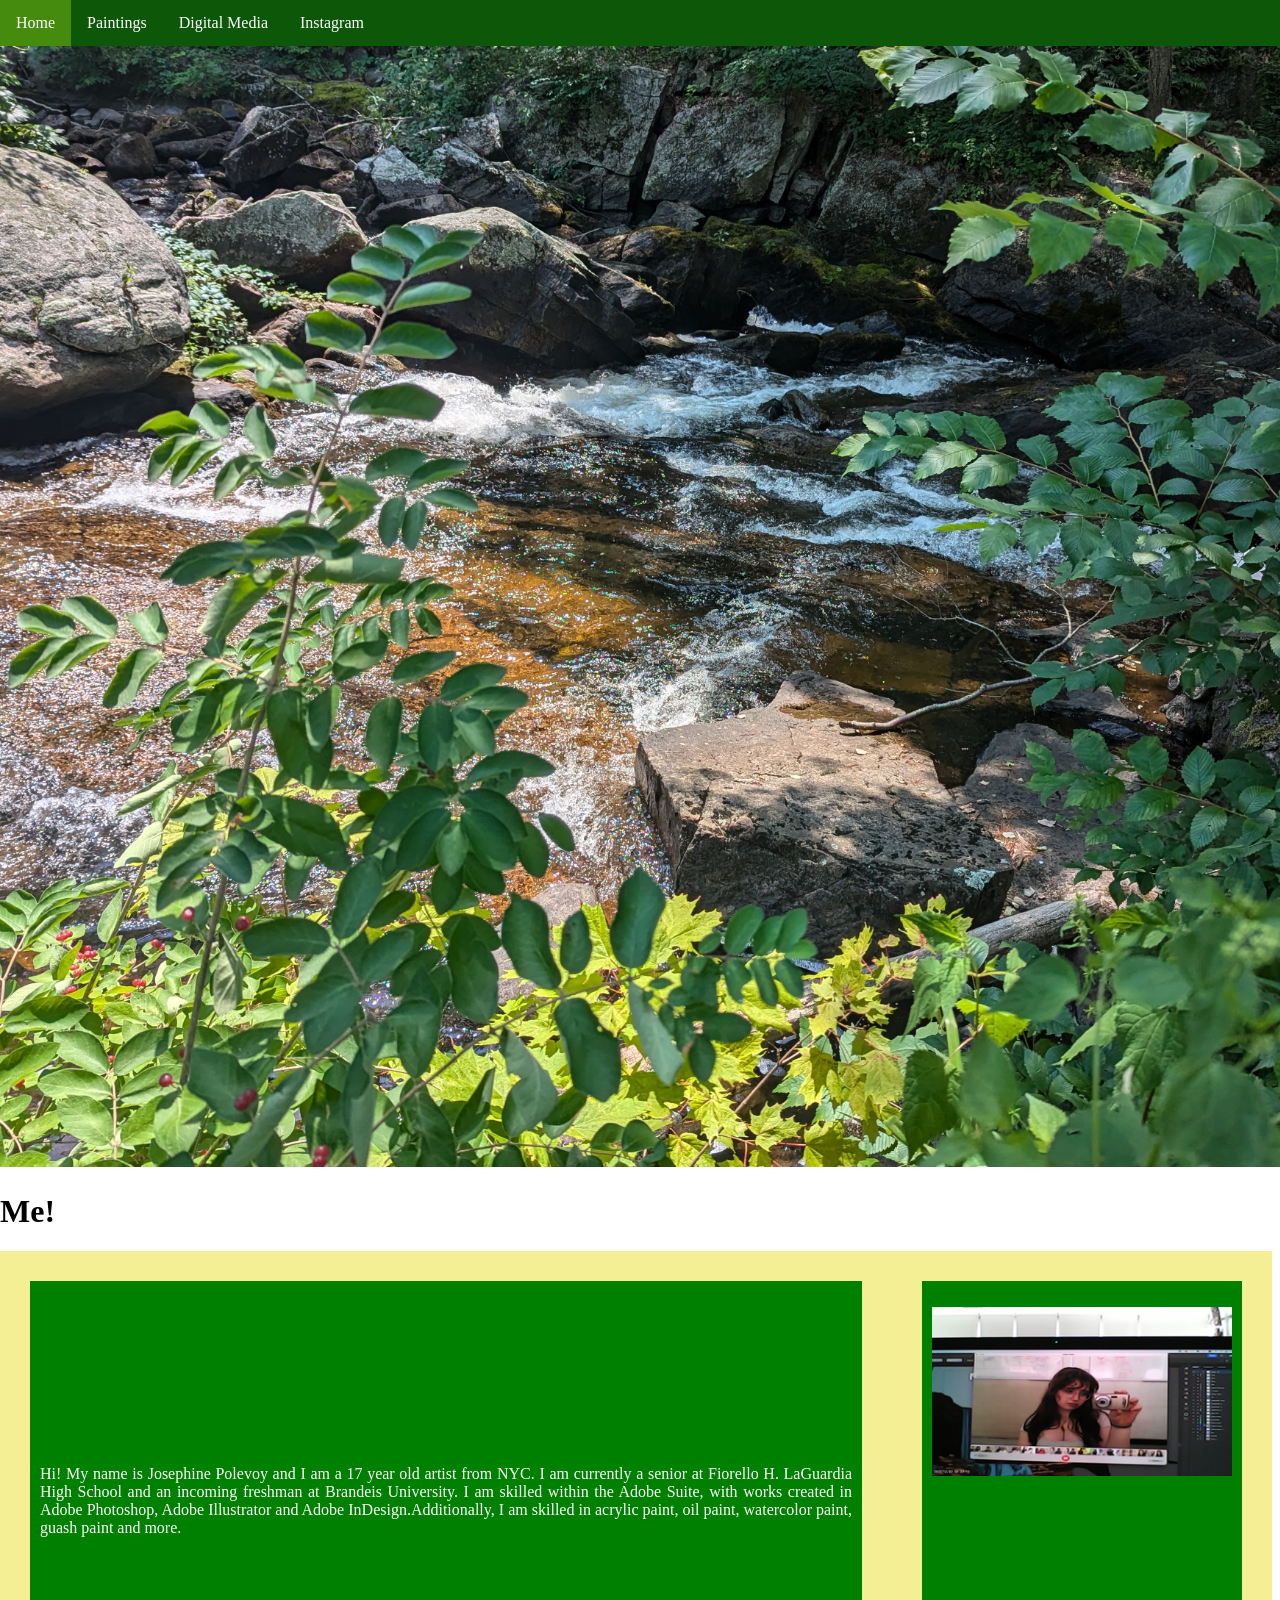
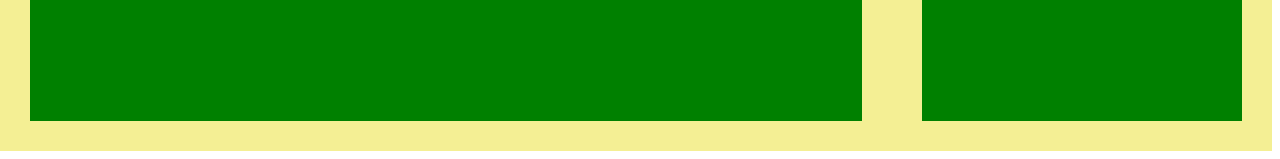
<file: index.html>
<!-- Final Project
Requirements
[  ] Customized HTML Page #1
[  ] Customized HTML Page #2 
[  ] Customized HTML Page #3
[  ] Customized HTML Page #4

Select ONE Additional Feature to Add  
[ no ] Feature 1 - Google Font
[ no ] Feature 2 - Include jQuery
[ no ] Feature 3 - Embed Code from Spotify/Google Docs/YouTube
[ no ] Feature 4 - Customized HTML Page #5
-->


<!DOCTYPE html>
<html>
  <head>
    <meta charset="utf-8" />
    <title>Final Portfolio Project</title>
    <link href="style.css" rel="stylesheet" type="text/css" />
    <style>
      /* Styling Only Related To THIS Page */
      /*~~~~~ Taken From:
      https://www.w3schools.com/howto/howto_css_parallax.asp*/
      .parallax {
        /* The image used */
        background-image: 
        

        /* Set a specific height */
        min-height: 500px;

        /* Create the parallax scrolling effect */
        background-attachment: fixed;
        background-position: center;
        background-repeat: no-repeat;
        background-size: cover;
      }
      .textblock {
        min-height: 500px;
        background-color: rgb(244, 239, 148);
        color: white;
      }
      .parent-flex {
        display: flex;
      }
      .child-flex {
        background-color: green;
        margin: 30px;
        padding: 10px;
        text-align: justify;
      }
      .para-1{
        display: flex;
        align-items: center;
      }
    </style>
  </head>
  <body>
    <!-- ⬆⬆⬆⬆ Nav Bar -->

    <img src="1.5.jpg" width = 1500>
    <ul>
      <li><a class="active" href="index.html">Home</a></li>
      <li><a href="aboutme.html">Paintings</a></li>
      <li><a href="art.html">Digital Media</a></li>
      <li><a href="resume.html">Instagram</a></li>  
    </ul>
     
    <!-- ⬇⬇⬇⬇⬇⬇ Main Page Content -->
    <h1>Me!</h1>
    <div class="parallax"></div>

    <div class="textblock parent-flex">
      <div class="child-flex para-1">
        <p>
          Hi! My name is Josephine Polevoy and I am a 17 year old artist from NYC. I am currently a senior at Fiorello H. LaGuardia High School and an incoming freshman at Brandeis University. I am skilled within the Adobe Suite, with works created in Adobe Photoshop, Adobe Illustrator and Adobe InDesign.Additionally, I am skilled in acrylic paint, oil paint, watercolor paint, guash paint and more. 
 
        </p>
      </div>
      <div class="child-flex">
        <p>
         <img src="4.JPG" width = 300>
        </p>
      </div>
    </div>
  </body>
</html>
</file>
<file: style.css>
/* Styling Only Related To ALL Pages */

body {
  padding-top: 30px;
  margin-left: 0px;
}
/* ⬆⬆⬆⬆ Nav Bar Styling 
~~~~~ Taken From: 
https://www.w3schools.com/css/css_navbar_horizontal.asp */
ul {
  list-style-type: none;
  margin: 0;
  padding: 0;
  overflow: hidden;
  background-color: #0d5709;
  position: fixed;
  top: 0;
  width: 100%;
  z-index: 999;
}

li {
  float: left;
}

li a {
  display: block;
  color: white;
  text-align: center;
  padding: 14px 16px;
  text-decoration: none;
}

li a:hover:not(.active) {
  background-color: rgb(251, 249, 120);
}

.active {
  background-color: rgb(68, 139, 14);
}

h1 {
  width: 100%;
}
</file>
